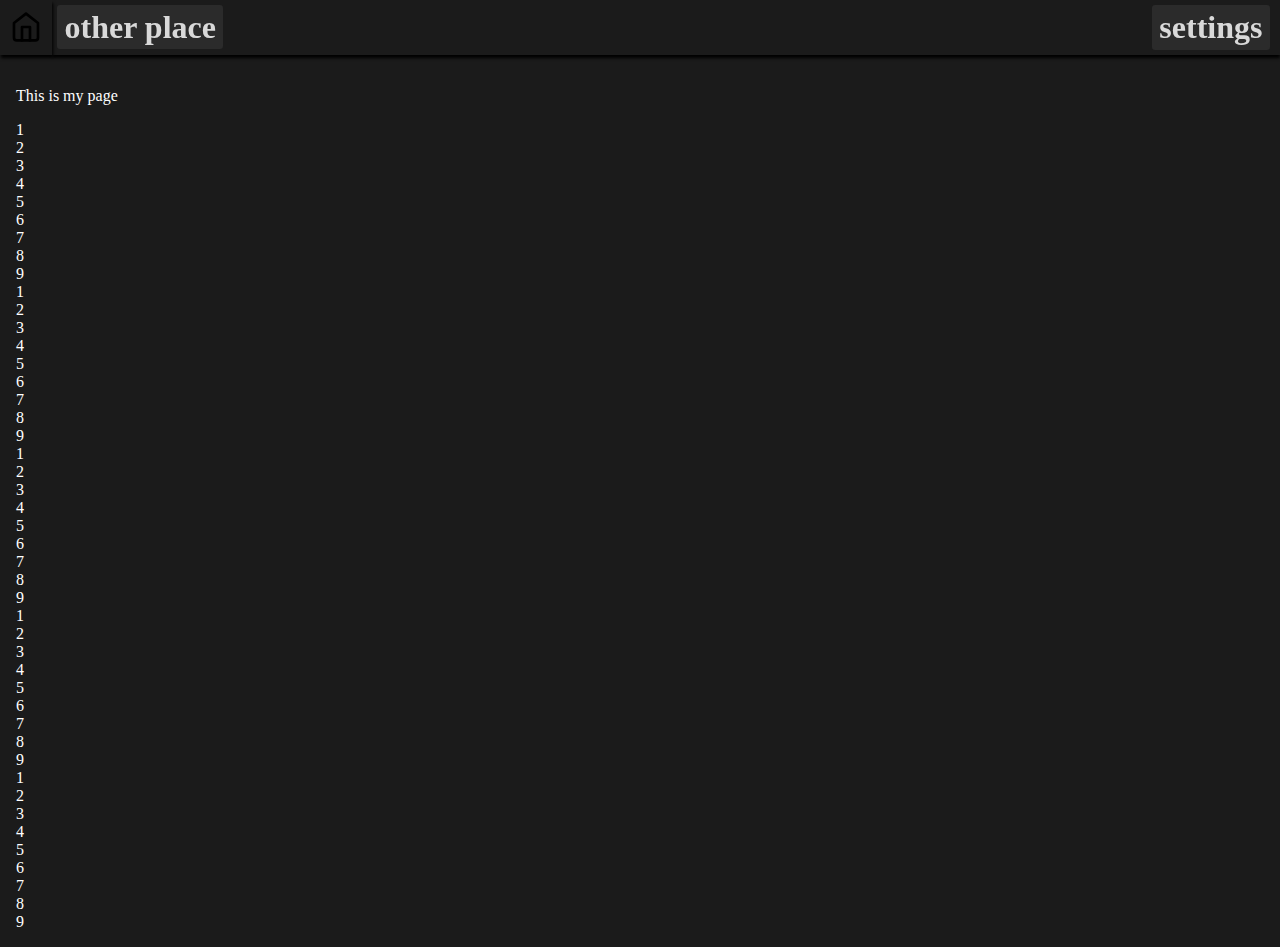
<file: index.html>
<!doctype html>
<html lang="en-US">
  <head>
    <meta charset="utf-8" />
    <meta name="viewport" content="width=device-width, initial-scale=1.0"> 
    <title>My test page</title>

    <link rel="stylesheet" href="defaultStyles.css" />
    <link rel="stylesheet" href="defaultNavbar.css" />
    <script src="navbarManager.js" defer></script>
  </head>
  <body>
    <h1>
      <a class="navbarContatiner" href="index.html">
        <img src="homeBlack.svg" alt="home symbol" style="width: 2rem;">
      </a>
      <ul class="navbarContatiner">
        <ul class="mainNavbarContent" id="regularNavbar">
          <li>
            <a class="navbarBox" href="htx-roskilde/main-page.html">other place</a>
          </li>
        </ul>
        <ul class="mainNavbarContent" id="hamburgerNavbar">test</ul>
        <a class="rightNavbarBox" href="">settings</a>
      </ul>
    </h1>
    <article class="mainWrapper">
      <p>This is my page</p>
      <p>
        1<br />2<br />3<br />4<br />5<br />6<br />7<br />8<br />9<br />
        1<br />2<br />3<br />4<br />5<br />6<br />7<br />8<br />9<br />
        1<br />2<br />3<br />4<br />5<br />6<br />7<br />8<br />9<br />
        1<br />2<br />3<br />4<br />5<br />6<br />7<br />8<br />9<br />
        1<br />2<br />3<br />4<br />5<br />6<br />7<br />8<br />9<br />
      </p>
    </article>
  </body>
</html>
</file>
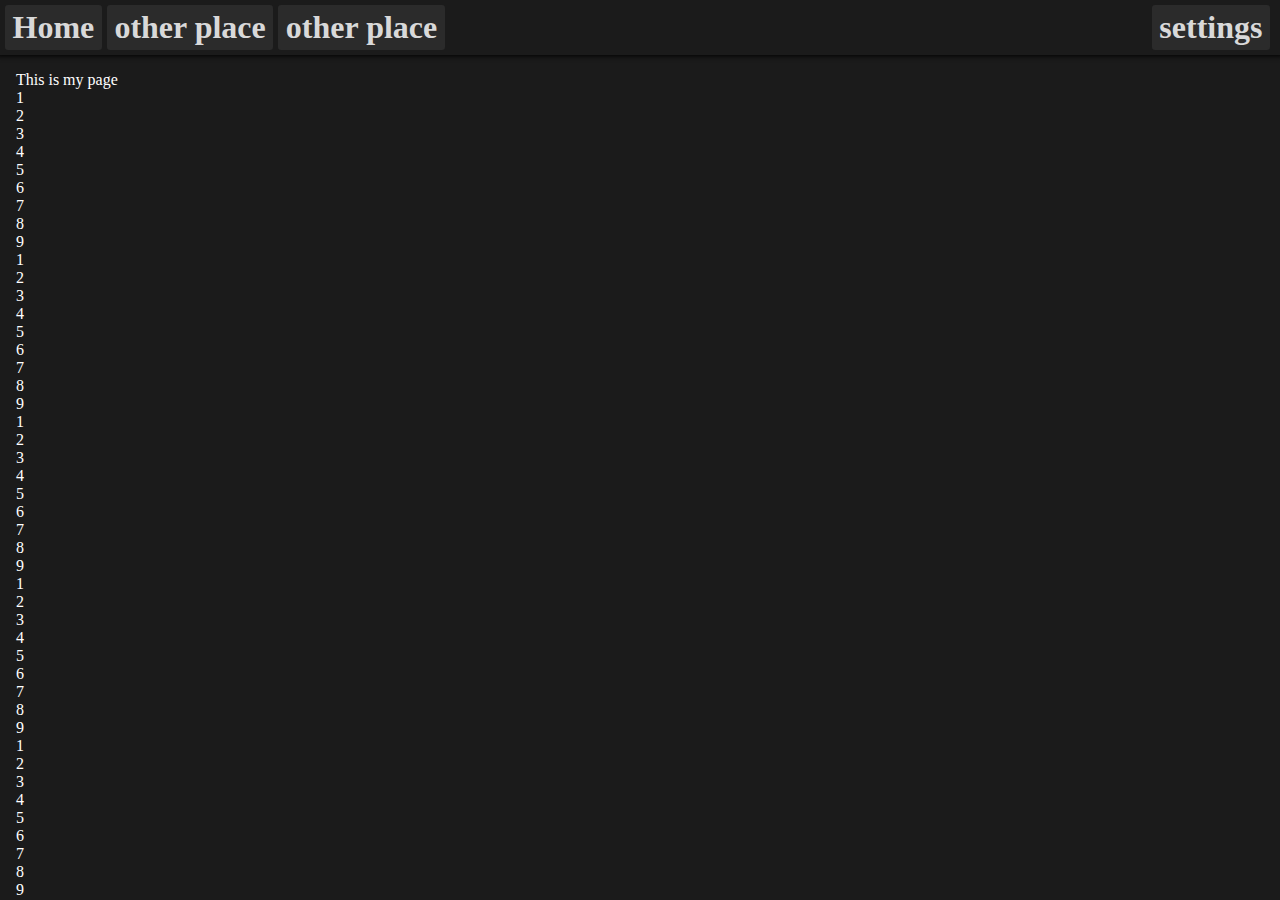
<file: Main.html>
<!doctype html>
<html lang="en-US">
  <head>
    <meta charset="utf-8" />
    <meta name="viewport" content="width=device-width, initial-scale=1.0"> 
    <title>My test page</title>

    <link rel="stylesheet" href="styles.css" />
    <script src="navbarManager.js" defer></script>
  </head>
  <body>
    <h1>
      <a class="navbarBox" href="Main.html">Home</a>
      <div class="mainNavbarContent" id="regularNavbar">
        <a class="navbarBox" href="childPages/page1/childsite.html">other place</a>
        <a class="navbarBox" href="childPages/page2/childsite.html">other place</a>
      </div>
      <div class="mainNavbarContent" id="hamburgerNavbar">test</div>
      <a class="rightNavbarBox" href="">settings</a>
    </h1>
    <div class="mainWrapper">
      <div>This is my page</div>
      <div>
        1<br />2<br />3<br />4<br />5<br />6<br />7<br />8<br />9<br />
        1<br />2<br />3<br />4<br />5<br />6<br />7<br />8<br />9<br />
        1<br />2<br />3<br />4<br />5<br />6<br />7<br />8<br />9<br />
        1<br />2<br />3<br />4<br />5<br />6<br />7<br />8<br />9<br />
        1<br />2<br />3<br />4<br />5<br />6<br />7<br />8<br />9<br />
      </div>
    </div>
  </body>
</html>
</file>
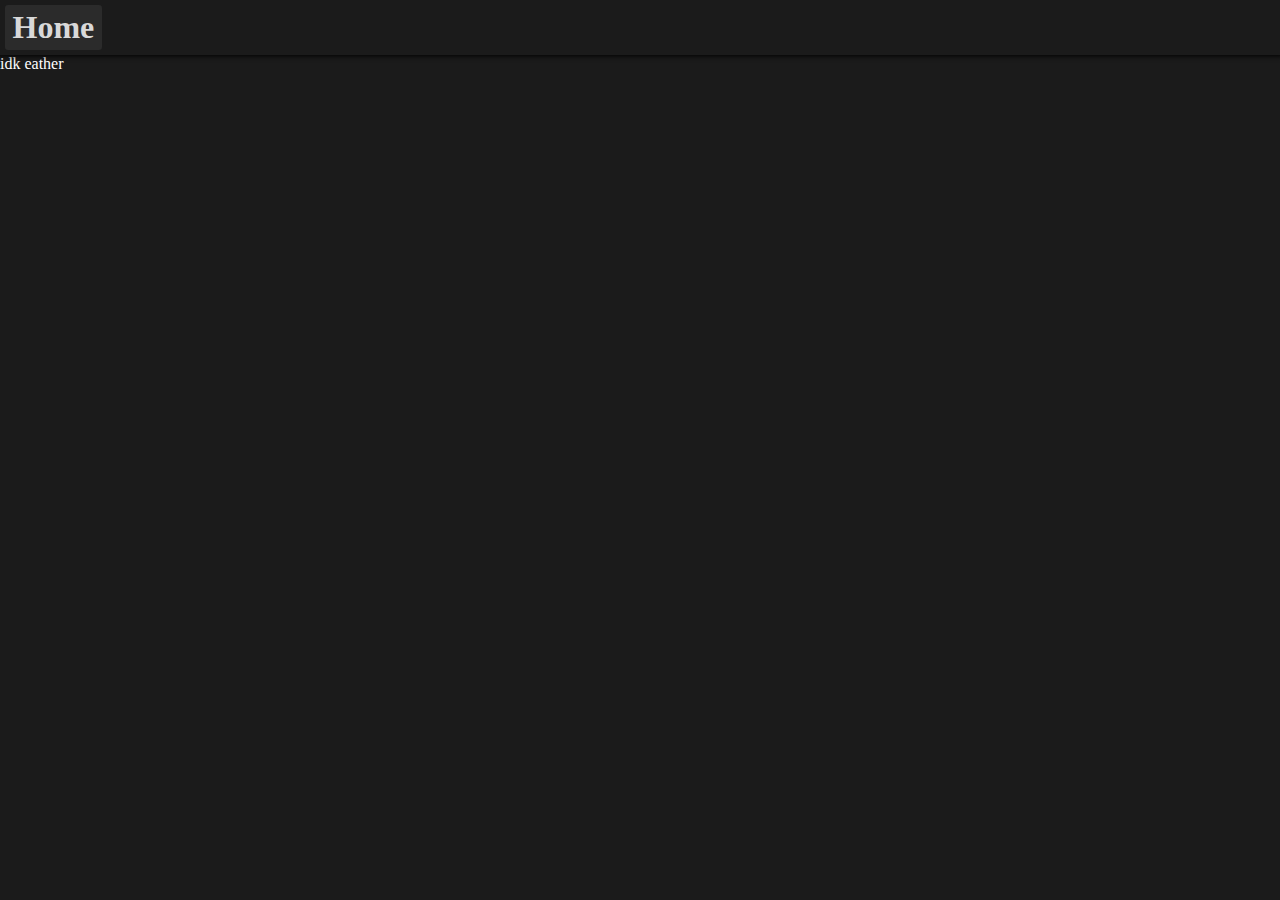
<file: htx-roskilde/childsite.html>
<!doctype html>
<html lang="en-US">
  <head>
    <meta charset="utf-8" />
    <title>My test page</title>
    <link rel="stylesheet" href="../styles.css" />
  </head>
  <body>
    <h1>
        <a class="navbarBox" href="../index.html">Home</a>
    </h1>
    idk eather
  </body>
</html>
</file>
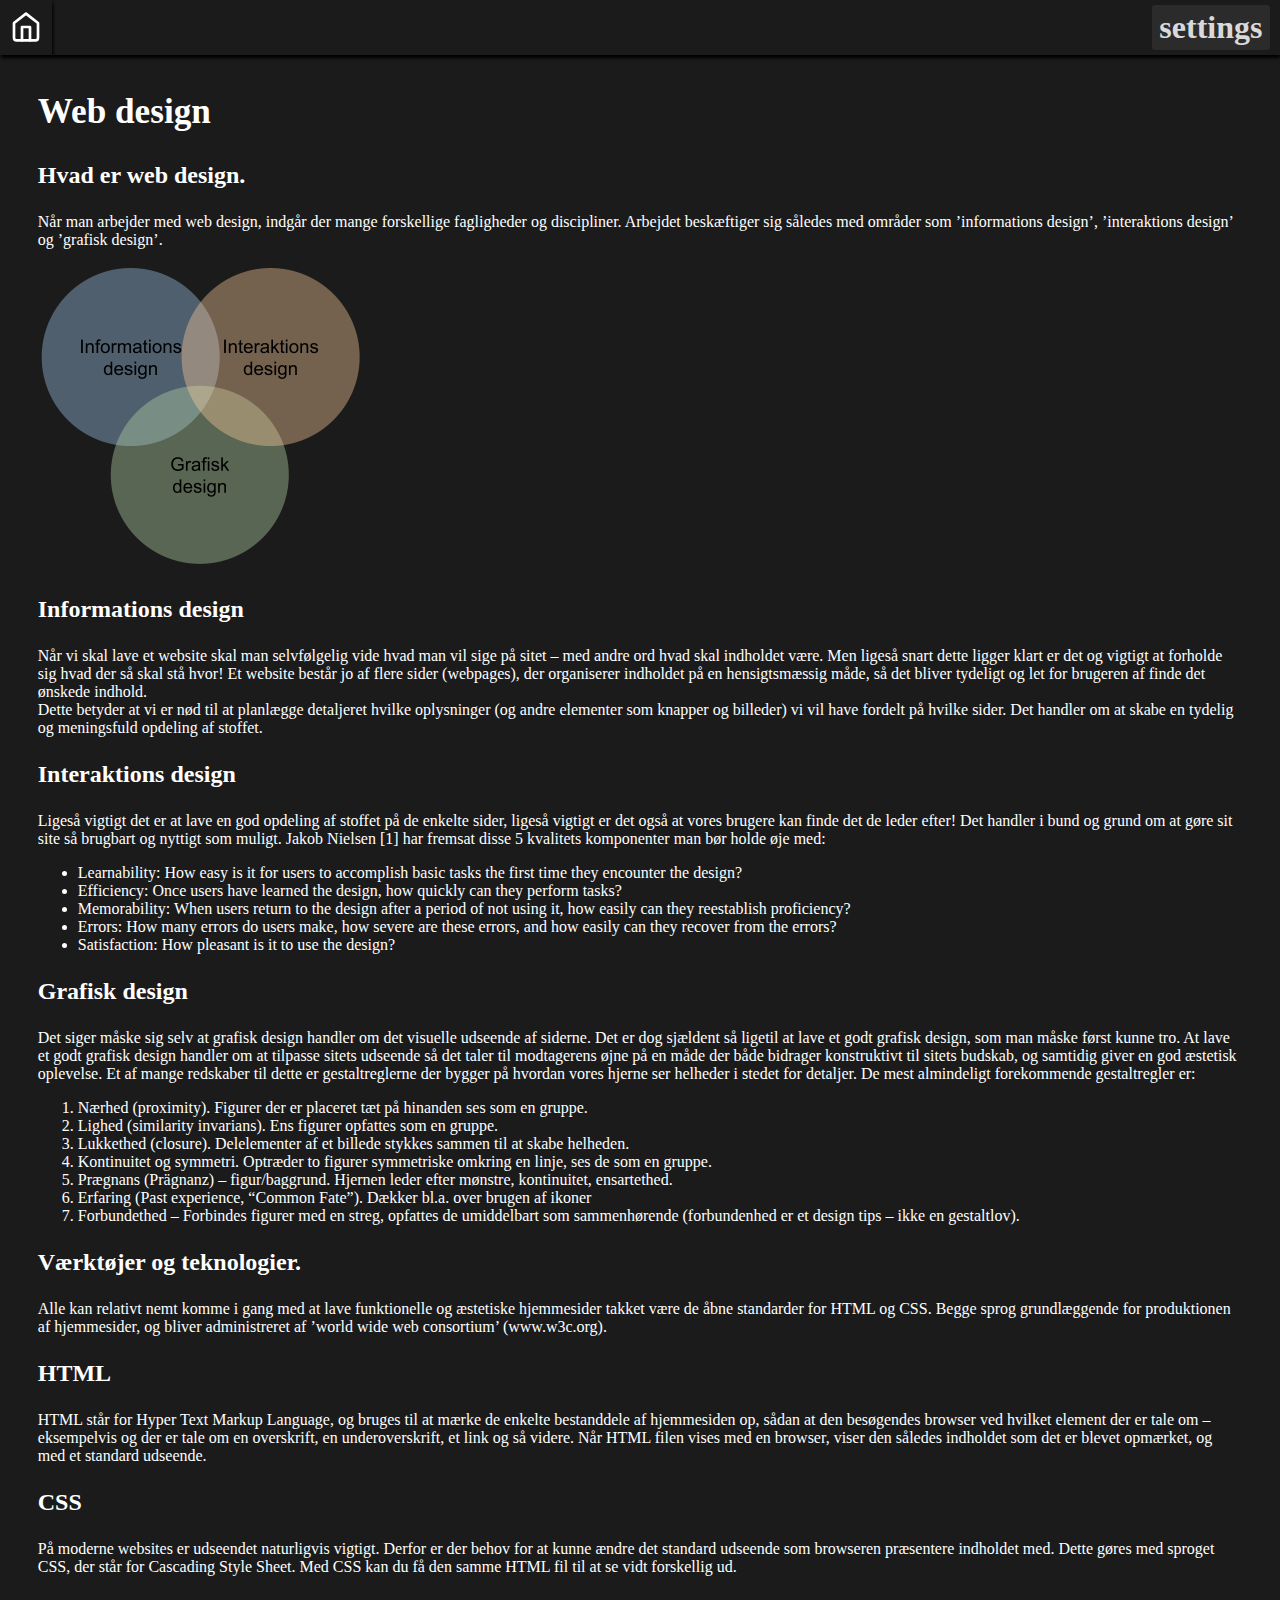
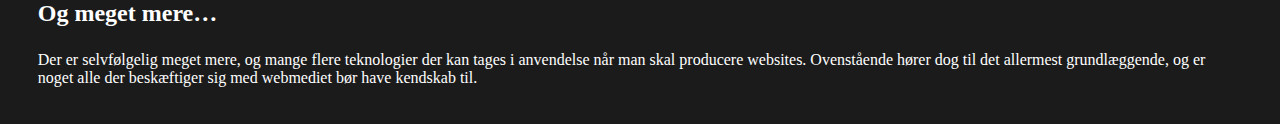
<file: htx-roskilde/main-page.html>
<!doctype html>
<html lang="en-US">
  <head>
    <meta charset="utf-8" />
    <title>My test page</title>
    <link rel="stylesheet" href="../defaultStyles.css" />
    <link rel="stylesheet" href="styles.css" />
    <link rel="stylesheet" href="../defaultNavbar.css">
  </head>
  <body>
    <h1>
      <a class="navbarContatiner" href="../index.html">
        <img src="../home.svg" alt="home symbol" style="width: 2rem;">
      </a>
      <ul class="navbarContatiner">
        
        <a class="rightNavbarBox" href="">settings</a>
      </ul>
    </h1>
    <div id="mainContent">
      <article>
        <h2>
          Web design
        </h2>
        <h3>
          Hvad er web design.
        </h3>
        <p>
          Når man arbejder med web design, indgår der mange forskellige fagligheder og discipliner. Arbejdet beskæftiger sig således med områder som ’informations design’, ’interaktions design’ og ’grafisk design’.
        </p>
        <img src="cirkler.png" alt="picture: picture of 3 circles overlaping showing 'Informations design', 'Interaktions design' and 'grafisk design' ">
        <h3>
          Informations design
        </h3>
        <p>
          Når vi skal lave et website skal man selvfølgelig vide hvad man vil sige på sitet – med andre ord hvad skal indholdet være. Men ligeså snart dette ligger klart er det og vigtigt at forholde sig hvad der så skal stå hvor! Et website består jo af flere sider (webpages), der organiserer indholdet på en hensigtsmæssig måde, så det bliver tydeligt og let for brugeren af finde det ønskede indhold. <br>
          Dette betyder at vi er nød til at planlægge detaljeret hvilke oplysninger (og andre elementer som knapper og billeder) vi vil have fordelt på hvilke sider. Det handler om at skabe en tydelig og meningsfuld opdeling af stoffet. <br>
        </p>
        <h3>
          Interaktions design
        </h3>
        <p>
          Ligeså vigtigt det er at lave en god opdeling af stoffet på de enkelte sider, ligeså vigtigt er det også at vores brugere kan finde det de leder efter! Det handler i bund og grund om at gøre sit site så brugbart og nyttigt som muligt. Jakob Nielsen [1] har fremsat disse 5 kvalitets komponenter man bør holde øje med: <br>
        </p>
        <ul>
          <li> Learnability: How easy is it for users to accomplish basic tasks the first time they encounter the design? </li>
          <li> Efficiency: Once users have learned the design, how quickly can they perform tasks? </li>
          <li> Memorability: When users return to the design after a period of not using it, how easily can they reestablish proficiency? </li>
          <li> Errors: How many errors do users make, how severe are these errors, and how easily can they recover from the errors? </li>
          <li> Satisfaction: How pleasant is it to use the design? <br>
        </ul>
        <h3>
          Grafisk design
        </h3>
        <p>
          Det siger måske sig selv at grafisk design handler om det visuelle udseende af siderne. Det er dog sjældent så ligetil at lave et godt grafisk design, som man måske først kunne tro. At lave et godt grafisk design handler om at tilpasse sitets udseende så det taler til modtagerens øjne på en måde der både bidrager konstruktivt til sitets budskab, og samtidig giver en god æstetisk oplevelse. Et af mange redskaber til dette er gestaltreglerne der bygger på hvordan vores hjerne ser helheder i stedet for detaljer. De mest almindeligt forekommende gestaltregler er:
        </p>
        <ul class="numberedList">
          <li> Nærhed (proximity). Figurer der er placeret tæt på hinanden ses som en gruppe. </li>
          <li> Lighed (similarity invarians). Ens figurer opfattes som en gruppe. </li>
          <li> Lukkethed (closure). Delelementer af et billede stykkes sammen til at skabe helheden. </li>
          <li> Kontinuitet og symmetri. Optræder to figurer symmetriske omkring en linje, ses de som en gruppe. </li>
          <li> Prægnans (Prägnanz) – figur/baggrund. Hjernen leder efter mønstre, kontinuitet, ensartethed. </li>
          <li> Erfaring (Past experience, “Common Fate”). Dækker bl.a. over brugen af ikoner </li>
          <li> Forbundethed – Forbindes figurer med en streg, opfattes de umiddelbart som sammenhørende (forbundenhed er et design tips – ikke en gestaltlov). </li>
        </ul>
        <h3>
          Værktøjer og teknologier.
        </h3>
        <p>
          Alle kan relativt nemt komme i gang med at lave funktionelle og æstetiske hjemmesider takket være de åbne standarder for HTML og CSS. Begge sprog grundlæggende for produktionen af hjemmesider, og bliver administreret af ’world wide web consortium’ (www.w3c.org). <br>
        </p>
        <h3>
          HTML
        </h3>
        <p>
          HTML står for Hyper Text Markup Language, og bruges til at mærke de enkelte bestanddele af hjemmesiden op, sådan at den besøgendes browser ved hvilket element der er tale om – eksempelvis og der er tale om en overskrift, en underoverskrift, et link og så videre. Når HTML filen vises med en browser, viser den således indholdet som det er blevet opmærket, og med et standard udseende.
        </p>
        <h3>
          CSS
        </h3>
        <p>
          På moderne websites er udseendet naturligvis vigtigt. Derfor er der behov for at kunne ændre det standard udseende som browseren præsentere indholdet med. Dette gøres med sproget CSS, der står for Cascading Style Sheet. Med CSS kan du få den samme HTML fil til at se vidt forskellig ud.
        </p>
        <h3>
          Og meget mere…
        </h3>
        <p>
          Der er selvfølgelig meget mere, og mange flere teknologier der kan tages i anvendelse når man skal producere websites. Ovenstående hører dog til det allermest grundlæggende, og er noget alle der beskæftiger sig med webmediet bør have kendskab til.
        </p>
      </article>
    </div>
  </body>
</html>
</file>
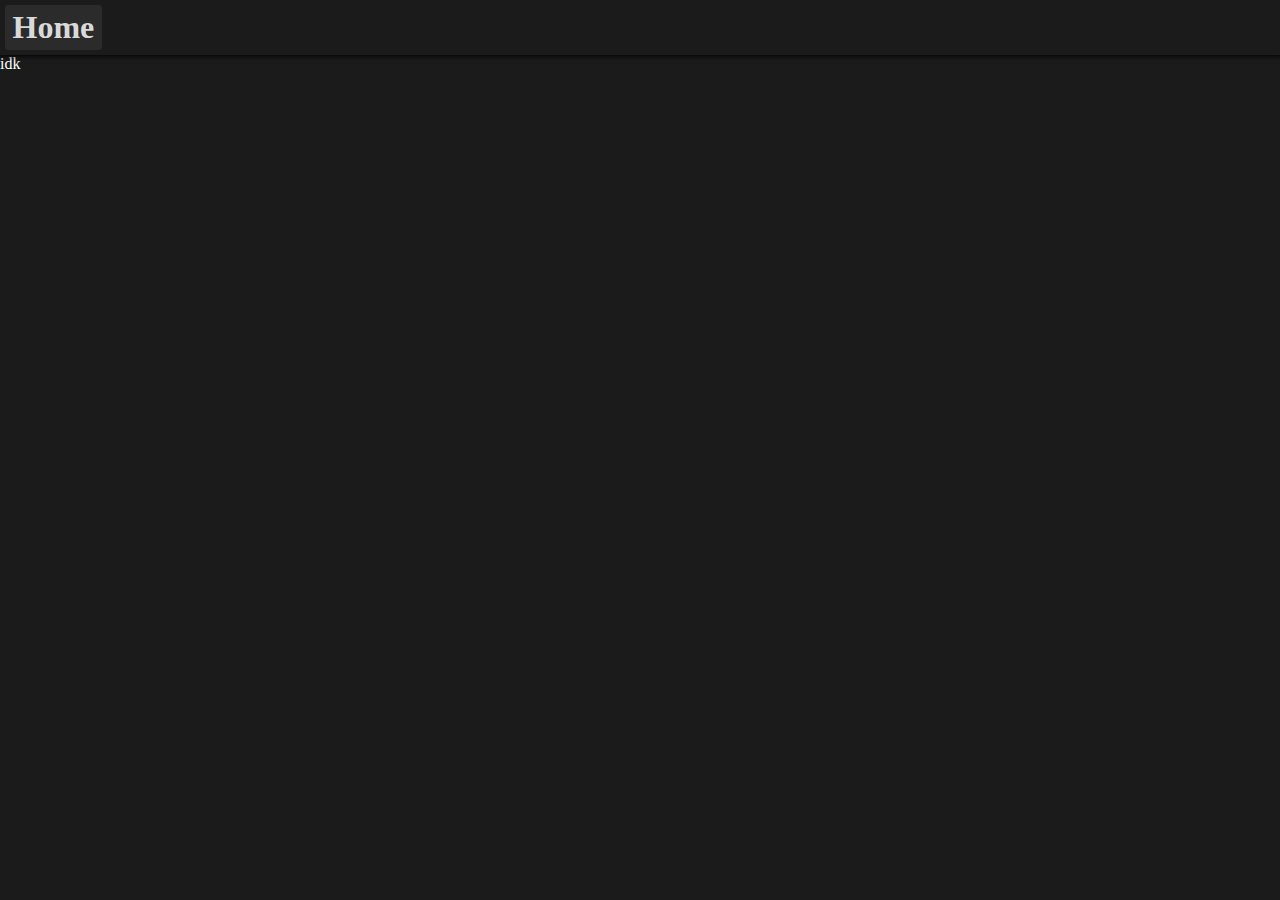
<file: childPages/page1/childsite.html>
<!doctype html>
<html lang="en-US">
  <head>
    <meta charset="utf-8" />
    <title>My test page</title>
    <link rel="stylesheet" href="../../styles.css" />
  </head>
  <body>
    <h1>
        <a class="navbarBox" href="../../index.html">Home</a>
    </h1>
    idk
  </body>
</html>
</file>
<file: defaultStyles.css>
body {
    --background: #1b1b1b;
    --button: #2b2b2b;
    --text-link: #8cb4ff;
    --text: #fff;
    --text-secondary: #d9d9d9;

    margin: 0;
    background-color: var(--background);
    color: var(--text);

}

.mainNavbarContent {
    padding: 0;
    margin: 0;
    list-style: none;

    display: flex;
    flex: 1 1;
    align-items: center;
    text-align: center;
    gap: 5px;

}

#regularNavbar {
    width: max-content;
    flex-direction: row;
}
#hamburgerNavbar {
    gap: 0;
    display: none;
    width: 0;
    height: 0;
}

.hiddenfix {
    gap: 0;
    display: none;
    width: 0;
    height: 0;
}

.navbarBox {
    text-decoration: none;

    text-align: center;
    padding: 0.2cm;
    padding-top: 0.1cm;
    padding-bottom: 0.1cm;

    background-color: var(--button);
    border-radius: 0.2rem;
}

.rightNavbarBox {
    align-items: end;
    margin-left: auto;

    text-decoration: none;

    text-align: center;
    padding: 0.2cm;
    padding-top: 0.1cm;
    padding-bottom: 0.1cm;

    background-color: var(--button);
    border-radius: 0.2rem;
}

/* @media (-webkit-min-device-pixel-ratio: 2),   /* Webkit-based browsers */
/*    (min--moz-device-pixel-ratio: 2),         /* Older Firefox browsers (prior to Firefox 16) */
/*    (min-resolution: 2dppx),                  /* The standard way */
/*    (min-resolution: 192dpi),                 /* dppx fallback */  
/*    (max-width: 580px) {                      /*or if reselution is simpl too low*/
/*    .mainNavbarContent {
        flex-direction: column;
    
        width: auto;
        height: max-content;

        background-color: #8cb4ff;
    }

    #regularNavbar {
        gap: 0;
        display: none;
        width: 0;
        height: 0;
    }

    #hamburgerNavbar {
        width: auto;
        flex-direction: column;
    }
}*/

a:not(.button) {
    color: var(--text-secondary);
}

a:not(.button).navbarBox {
    color: var(--text-secondary);
}

.mainWrapper {
    padding-left: 1rem;
    padding-top: 1rem;
}
</file>
<file: defaultNavbar.css>
.navbarContatiner {
    margin: 0;
    background-color: var(--background);
    text-align: center;

    top: 0;
    
    display: flex;
    align-items: center;
    
    flex-direction: row;
    flex-wrap: wrap;
    
    flex: 1 1;
    
    gap: 5px;
    
    box-shadow: 0 3px 3px black;
    
    padding: 5px;
    padding-right: 10px;

    position: relative;

    z-index: 500;
}

a.navbarContatiner {
    flex: 0 0;
    padding: 5px;

    padding-right: 10px;
    padding-left: 10px;

    top: 0;

    z-index: 501;

    display:grid;

    flex-direction: unset;
    flex-wrap: unset;

    box-shadow: 1px 3px 3px black;
}

h1 {
    margin: 0;
    display: flex;
    align-items: stretch;
    
    flex-direction: row;
    flex-wrap: wrap;

    top: 0;
    position: sticky;
}
</file>
<file: styles.css>
body {
    --background: #1b1b1b;
    --button: #2b2b2b;
    --text-link: #8cb4ff;
    --text: #fff;
    --text-secondary: #d9d9d9;

    margin: 0;
    background-color: var(--background);
    color: var(--text);

}
h1 {
    margin: 0;
    background-color: var(--background);
    text-align: center;

    position: sticky;
    top: 0;

    display: flex;
    align-items: center;

    flex-direction: row;
    flex-wrap: wrap;

    width: auto;
    height: auto;

    gap: 5px;

    box-shadow: 0 -2px 5px 3px black;

    padding: 5px;
    padding-right: 10px;
}

.mainNavbarContent {
    padding: 0;
    margin: 0;
    list-style: none;

    display: flex;
    flex: 1 1;
    align-items: center;
    text-align: center;
    gap: 5px;

}

#regularNavbar {
    width: max-content;
    flex-direction: row;
}
#hamburgerNavbar {
    gap: 0;
    display: none;
    width: 0;
    height: 0;
}

.hiddenfix {
    gap: 0;
    display: none;
    width: 0;
    height: 0;
}

.navbarBox {
    text-decoration: none;

    text-align: center;
    padding: 0.2cm;
    padding-top: 0.1cm;
    padding-bottom: 0.1cm;

    background-color: var(--button);
    border-radius: 0.2rem;
}

.rightNavbarBox {
    align-items: end;

    text-decoration: none;

    text-align: center;
    padding: 0.2cm;
    padding-top: 0.1cm;
    padding-bottom: 0.1cm;

    background-color: var(--button);
    border-radius: 0.2rem;
}

@media (-webkit-min-device-pixel-ratio: 2),   /* Webkit-based browsers */
    (min--moz-device-pixel-ratio: 2),         /* Older Firefox browsers (prior to Firefox 16) */
    (min-resolution: 2dppx),                  /* The standard way */
    (min-resolution: 192dpi),                 /* dppx fallback */  
    (max-width: 580px) {                      /*or if reselution is simpl too low*/
    .mainNavbarContent {
        flex-direction: column;
    
        width: auto;
        height: max-content;

        background-color: #8cb4ff;
    }

    #regularNavbar {
        gap: 0;
        display: none;
        width: 0;
        height: 0;
    }

    #hamburgerNavbar {
        width: auto;
        flex-direction: column;
    }
}

a:not(.button) {
    color: var(--text-secondary);
}

a:not(.button).navbarBox {
    color: var(--text-secondary);
}

.mainWrapper {
    padding-left: 1rem;
    padding-top: 1rem;
}
</file>
<file: htx-roskilde/styles.css>
h2 {
    font-size: 2.2rem;
}
h3 {
    font-size: 1.5rem;
}

.numberedList {
    list-style: decimal;
}

#mainContent {
    margin: 1cm;
}
</file>
